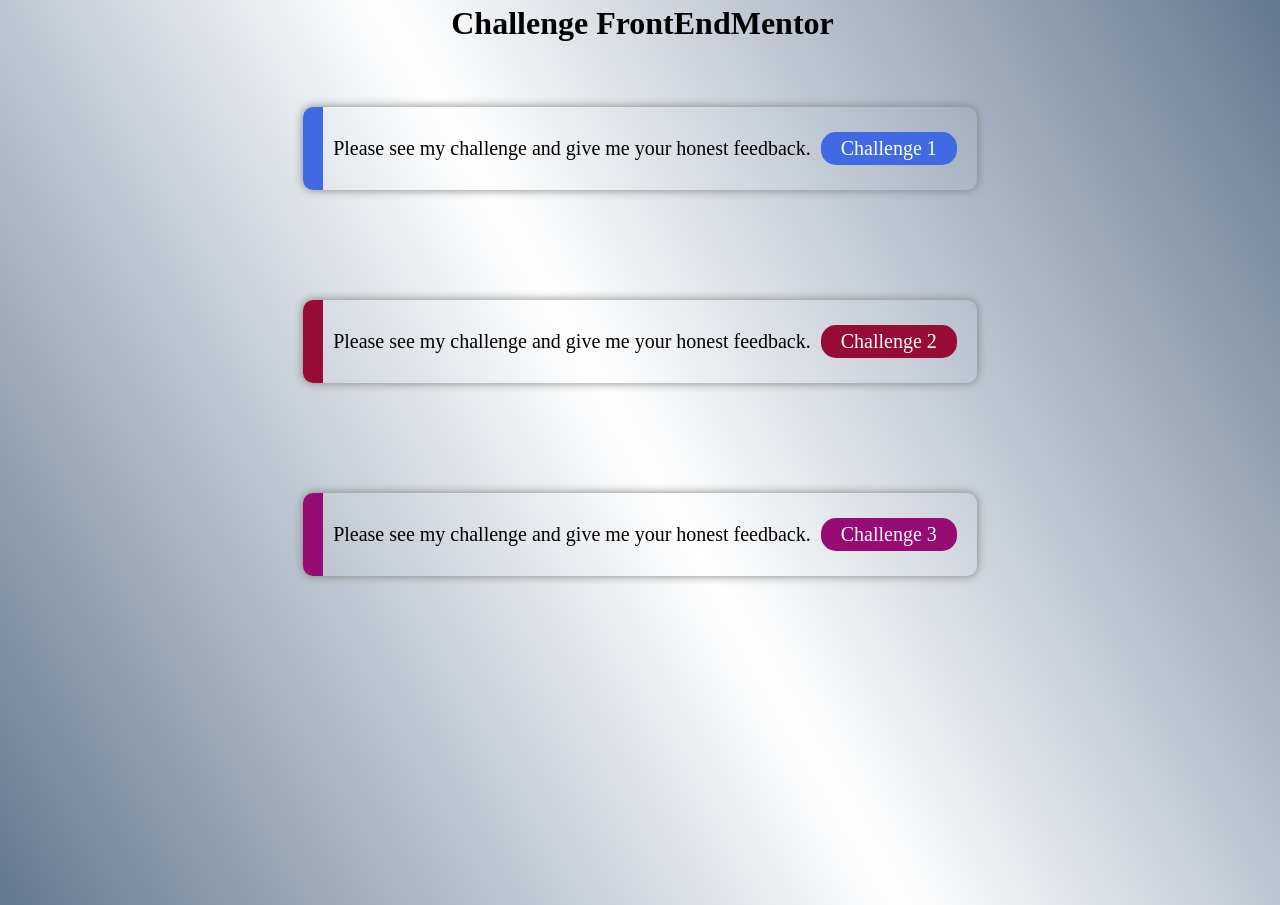
<file: index.html>
<!DOCTYPE html>
<html lang="pt-br">
<head>
    <meta charset="UTF-8">
    <meta name="viewport" content="width=device-width, initial-scale=1.0">
    <link rel="stylesheet" href="style.css">
    <title>My challenge Frontend Mentor</title>
</head>
<body>
    <h1>Challenge FrontEndMentor</h1>

    <div id="Desafio-1">
        <p>Please see my challenge and give me your honest feedback.<a href="Desafio 1/index.html" class="link">Challenge 1</a></p>
    </div>
    <div id="Desafio-2">
        <p>Please see my challenge and give me your honest feedback.<a href="Desafio 2/index.html" class="link">Challenge 2</a></p>
    </div>
     <div id="Desafio-3">
        <p>Please see my challenge and give me your honest feedback.<a href="Desafio 3/index.html" class="link">Challenge 3</a></p>
    </div>
</body>
</html>
</file>
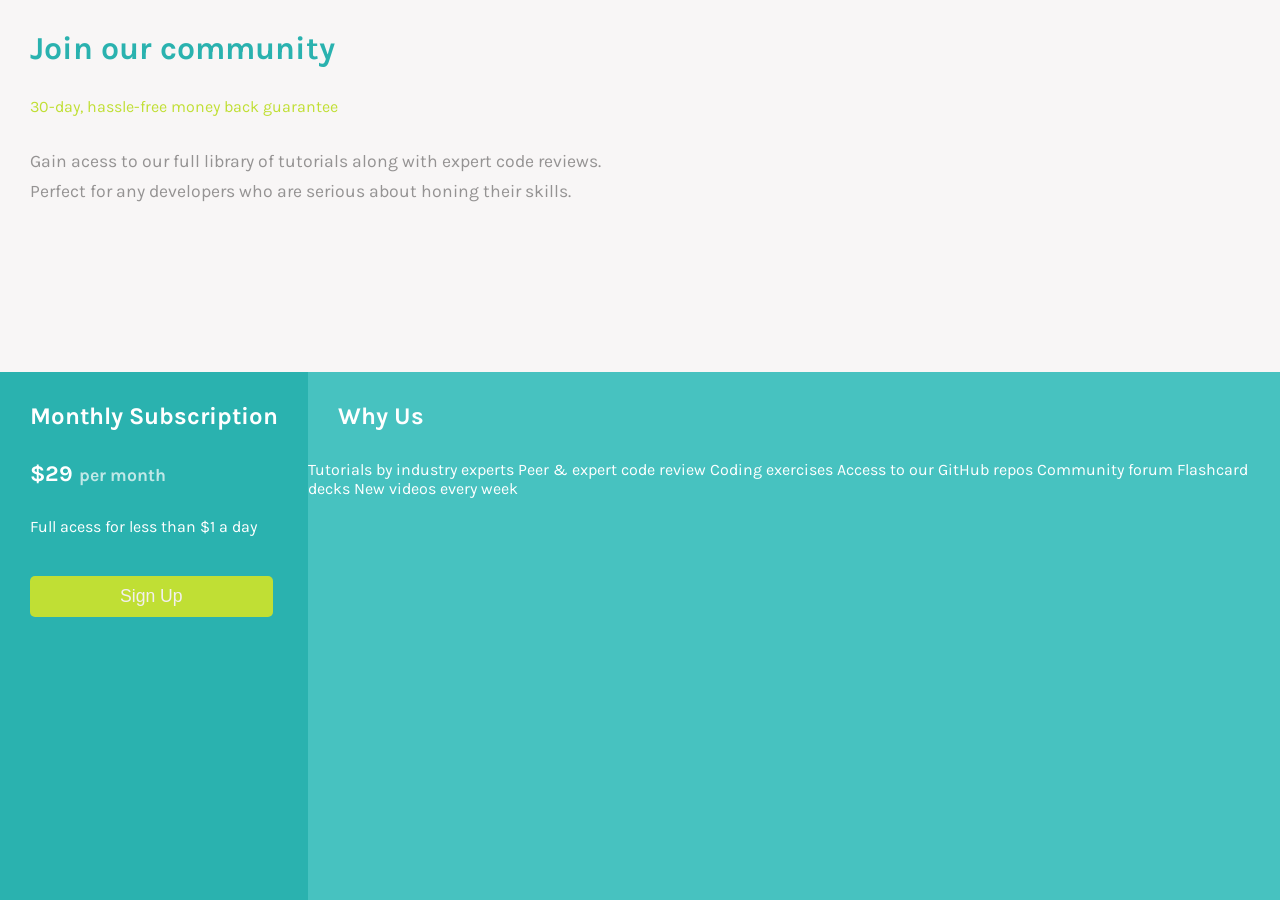
<file: Desafio 2/index.html>
<!DOCTYPE html>
<html lang="en">
<head>
    <meta charset="UTF-8">
    <meta name="viewport" content="width=device-width, initial-scale=1.0">
    <link rel="shortcut icon" href="single-price-grid-component-master/single-price-grid-component-master/images/favicon-32x32.png" type="image/x-icon">
    <link rel="stylesheet" href="desafio2.css">
    <title>Desafio 2</title>
</head>
<body>
   <div id="container">
    <main>
        <h1>Join our community</h1>
        <span>30-day, hassle-free money back guarantee</span>
        <p>Gain acess to our full library of tutorials along with expert code reviews. Perfect for any developers who are serious about honing their skills.</p>
    </main>
    <section>
        <h2>Monthly Subscription</h2>
        <h3>$29 <span>per month</span></h3>
        <p>Full acess for less than $1 a day</p>
        <button>Sign Up</button>
    </section>
    <article>
     <h2>Why Us</h2>
     <p>Tutorials by industry experts    Peer & expert code review Coding exercises Access to our GitHub repos Community forum Flashcard decks New videos every week</p>
    </article>
   </div>
</body>
</html>
</file>
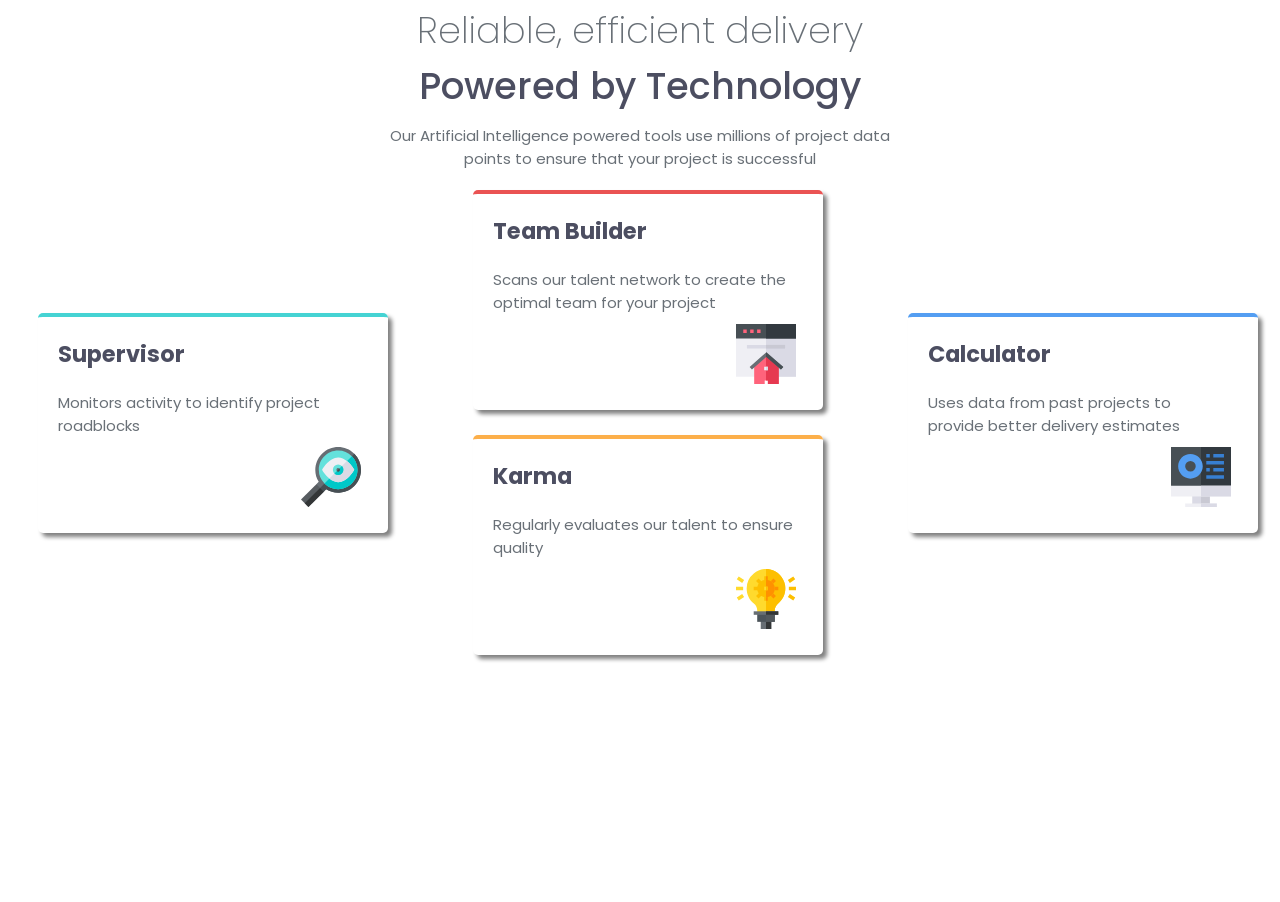
<file: Desafio 3/index.html>
<!DOCTYPE html>
<html lang="en">
<head>
    <meta charset="UTF-8">
    <meta name="viewport" content="width=device-width, initial-scale=1.0">
    <link rel="stylesheet" href="style.css">
    <link rel="shortcut icon" href="four-card-feature-section-master/four-card-feature-section-master/images/favicon-32x32.png" type="image/x-icon">
    <title>Document</title>
</head>
<body>
    <main>
   <h1>
     Reliable, efficient delivery
     <span>Powered by Technology</span>
   </h1>
   <p>
     Our Artificial Intelligence powered tools use millions of project data points
     to ensure that your project is successful
   </p>
 </main>

  <div>
    <section class="supervisor">
      <h2>Supervisor</h2>
      <p>Monitors activity to identify project roadblocks</p>
      <a href="#"><img src="four-card-feature-section-master/four-card-feature-section-master/images/icon-supervisor.svg" alt="supervisor"></a>
    </section>
    <section class="team-builder">
      <h2>Team Builder</h2>
      <p>Scans our talent network to create the optimal team for your project</p>
      <a href="#"><img src="four-card-feature-section-master/four-card-feature-section-master/images/icon-team-builder.svg" alt="team-builder"></a>
    </section>
    <section class="karma">
      <h2>Karma</h2>
      <p>Regularly evaluates our talent to ensure quality</p>
      <a href="#"><img src="four-card-feature-section-master/four-card-feature-section-master/images/icon-karma.svg" alt="karma"></a>
    </section>
    <section class="calculator">
      <h2>Calculator</h2>
      <p>Uses data from past projects to provide better delivery estimates</p>
      <a href="#"><img src="four-card-feature-section-master/four-card-feature-section-master/images/icon-calculator.svg" alt="calculator"></a>
    </section>
  </div>
</body>
</html>
</file>
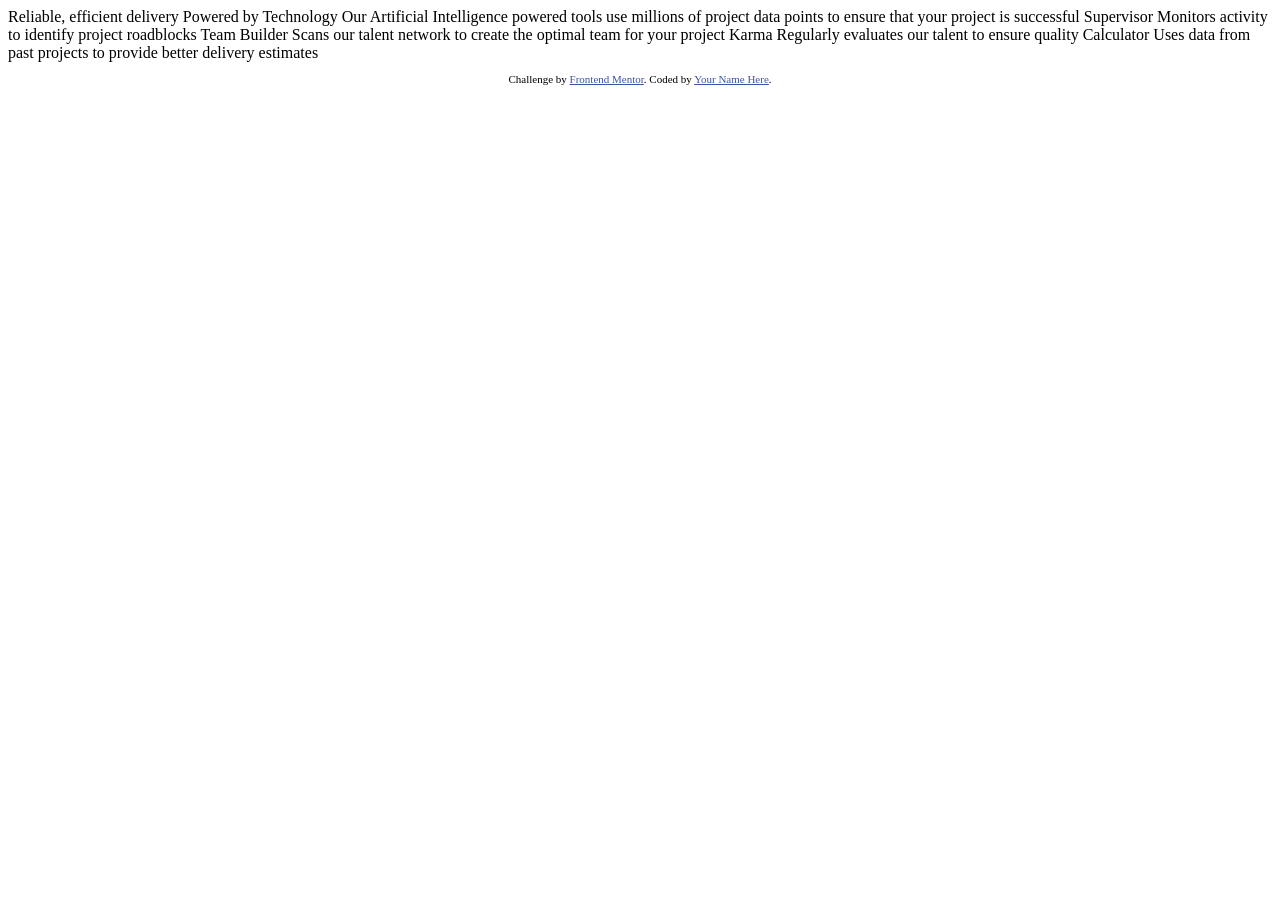
<file: Desafio 3/four-card-feature-section-master/index.html>
<!DOCTYPE html>
<html lang="en">
<head>
  <meta charset="UTF-8">
  <meta name="viewport" content="width=device-width, initial-scale=1.0"> <!-- displays site properly based on user's device -->

  <link rel="icon" type="image/png" sizes="32x32" href="./images/favicon-32x32.png">
  
  <title>Frontend Mentor | Four card feature section</title>

  <!-- Feel free to remove these styles or customise in your own stylesheet 👍 -->
  <style>
    .attribution { font-size: 11px; text-align: center; }
    .attribution a { color: hsl(228, 45%, 44%); }
  </style>
</head>
<body>
  
  Reliable, efficient delivery
  Powered by Technology

  Our Artificial Intelligence powered tools use millions of project data points 
  to ensure that your project is successful

  Supervisor
  Monitors activity to identify project roadblocks

  Team Builder
  Scans our talent network to create the optimal team for your project

  Karma
  Regularly evaluates our talent to ensure quality

  Calculator
  Uses data from past projects to provide better delivery estimates

  
  <footer>
    <p class="attribution">
      Challenge by <a href="https://www.frontendmentor.io?ref=challenge" target="_blank">Frontend Mentor</a>. 
      Coded by <a href="#">Your Name Here</a>.
    </p>
  </footer>
</body>
</html>
</file>
<file: style.css>
*{
    padding: 0;
    margin: 0;
    box-sizing: border-box;
}

body{
    height: 100vh;
    width: 100%;
    font-weight: 400;
    background: linear-gradient(60deg, #637991,  #ffffff,#637991);
}
h1{
    margin: 5px 5px 10px 10px;
    display: flex;
    position: relative;
    justify-content: center;
}

#Desafio-1{
    display: flex;
    position: relative;
    justify-content: center;
    align-items: center;
    padding:50px 100px;
    background-color: transparent;
    gap: 20px;

    p{ 
    margin: 5px 0px;
    padding: 20px 10px;
    border-radius: 10px;
    box-shadow: gray 0px 0px 10px;
    border-left: 20px solid royalblue;
    font: 'Poppins', sans-serif;
    font-size: 20px;}

.link{
    color: white;
    margin: 5px 10px;
    display: inline-block;
    justify-content: center;
    align-items: center;
    text-decoration: none;
    padding: 5px 20px 5px;
    background-color: #4169e1;
    border-radius: 15px;
}
}

#Desafio-2{
    display: flex;
    position: relative;
    justify-content: center;
    align-items: center;
    padding:50px 100px;
    background-color: transparent;

    p{ 
    margin: 5px 0px;
    padding: 20px 10px;
    border-radius: 10px;
    box-shadow: gray 0px 0px 10px;
    border-left: 20px solid oklch(43.374% 0.16642 12.861);
    font: 'Poppins', sans-serif;
    font-size: 20px;}

.link{
    color: white;
    margin: 5px 10px;
    display: inline-block;
    justify-content: center;
    align-items: center;
    text-decoration: none;
    padding: 5px 20px 5px;
    background-color: oklch(43.374% 0.16642 12.861);
    border-radius: 15px;
}
}

#Desafio-3{
    display: flex;
    position: relative;
    justify-content: center;
    align-items: center;
    padding:50px 100px;
    background-color: transparent;

    p{ 
    margin: 5px 0px;
    padding: 20px 10px;
    border-radius: 10px;
    box-shadow: gray 0px 0px 10px;
    border-left: 20px solid oklch(45.594% 0.18914 342.25);
    font: 'Poppins', sans-serif;
    font-size: 20px;}

.link{
    color: white;
    margin: 5px 10px;
    display: inline-block;
    justify-content: center;
    align-items: center;
    text-decoration: none;
    padding: 5px 20px 5px;
    background-color: oklch(45.594% 0.18914 342.25);
    border-radius: 15px;
}
}

@media (max-width:428px){
    #Desafio-1,#Desafio-2,#Desafio-3{
        padding: 10px;
        gap: 10px;

        & p{
            font-size: 1.2rem;
        }

        & .link{
            text-size-adjust: 1rem;
        }
    }

}
</file>
<file: Desafio 2/desafio2.css>
@import url('https://fonts.googleapis.com/css2?family=Karla:ital,wght@0,200..800;1,200..800&family=Open+Sans:ital,wght@0,300..800;1,300..800&family=Poppins:ital,wght@0,100;0,200;0,300;0,400;0,500;0,600;0,700;0,800;0,900;1,100;1,200;1,300;1,400;1,500;1,600;1,700;1,800;1,900&display=swap');


*{
    padding: 0;
    margin: 0;
    box-sizing: border-box;
}
body{
    font-family: Karla, Poppins, sans-serif;
    max-width: 1440px;
    width: 100%;
    height: 100vh;
    Font-size: 16px;
    font-weight: 400;
}

#container{
    display: grid;
    grid-template-areas: 'main main'
    'section article'
    'section article';
    width: 100%;
    height: 100vh;
}

#container main{
    background-color:rgb(248, 246, 246) ;
    grid-area: main;
}

#container main h1{
    color: hsl(179, 62%, 43%);
     margin: 30px;
}
#container main span{
    color: hsl(71, 73%, 54%);
    margin: 30px;
}
#container main p{
    color: rgba(61, 60, 60, 0.534);
    line-height: 30px;
  font-size: 1.1rem;
  width: 590px;
  margin: 30px;
}
#container section{
    background-color: hsl(179, 62%, 43%);
   grid-area:section;
   color:white;
}

#container section span{
    color: rgba(255, 255, 255, 0.705);
    font-size: 1.1rem;
}
#container section h2{
    margin:30px 30px;
}
section h3{
    margin:  30px 30px;
    font-size: 1.4rem;
}
#container section p{
    margin:  30px 30px;
}

#container section button{
     display: inline-block;
    background-color: hsl(71, 73%, 54%);
    border: hsl(71, 90%, 24%);
    color: rgb(243, 239, 239);
    font-size: 1.1rem;
    padding: 10px 90px;
    border-radius: 5px;
    margin:10px  30px;
}


#container article{
    background-color:hsl(179, 50%, 52%);
    grid-area: article;
    color: white;
}

article h2, ul{
  margin: 30px;
}

article li{
    line-height: 23px;
    font-size: 1.1rem;
    list-style: none;
}

@media (max-width: 375px) {
    #container {
        display: flex;
        flex-direction: column;
        position: relative;
        width: 100%;
        height: 100vh;
    }

    #container main {
        text-indent: 2px;
        margin:0px 5px;
        color: rgb(153, 149, 149);
    }

    #container main h1 {
        line-height: 2rem;
        color: hsl(179, 62%, 43%);
    }

    #container main span {
        display: block;
        font-size: 1.1rem;
        color: hsl(71, 73%, 54%);
    }

     #container main p {
       text-size-adjust: 1rem;
       width: 340px;
       line-height: 25px;
    }

    #container section {
        background-color: hsl(179, 62%, 43%);
        color: rgb(241, 238, 238);
        
    }

    #container section h2{
        margin: 10px 20px;
    }

    #container section h3{
        margin: 0px 20px;
        font-size: 1.5rem;
    }

    #container section p{
        font-size: 1.1rem;
        color: rgba(255, 255, 255, 0.877);
        margin: 0px 20px;
    }

    #container section span {
        font-size: 1.1rem;
        line-height: 3rem;
        width: 500px;
        color: rgba(241, 238, 238, 0.589);
    }

    #container section button {
        display: inline-block;
        background-color: hsl(71, 73%, 54%);
        font-size: 1.1rem;
        font: medium;
        margin: 40px 30px;
        box-shadow:rgb(17, 17, 17) 1px 1px 1px;
        border-radius: 5px;
        color: rgb(241, 237, 237);
        border:hsl(113, 98%, 49%);
        padding: 20px 120px;
    }

    #container article {
        background-color: hsl(179, 50%, 52%);
        color: rgba(241, 238, 238, 0.945);
        height: 100vh;
        
    }
    article h2, ul{
        margin: 8px 20px;
    }
    article li{
        font-size: 1.0rem;
        line-height: 26px;
    }
}
</file>
<file: Desafio 3/style.css>
@import url('https://fonts.googleapis.com/css2?family=Karla:ital,wght@0,200..800;1,200..800&family=Open+Sans:ital,wght@0,300..800;1,300..800&family=Poppins:ital,wght@0,100;0,200;0,300;0,400;0,500;0,600;0,700;0,800;0,900;1,100;1,200;1,300;1,400;1,500;1,600;1,700;1,800;1,900&display=swap');


*{
    margin: 0;
    padding: 0;
    box-sizing: border-box;
}
body{
    overflow-x: hidden;
    font-family: Poppins, Opens-sans;
    color: hsl(212, 6%, 44%);
    background-color: hsl(0, 0%, 100%);
    justify-content: center;
    align-items: center;
    font-weight: 400;
    Font-size: 15px;
    max-width:1440px;
    height: 100vh;
}

main{
     display: flex;
     flex-direction: column;
     justify-content: center;
     align-items: center;
     margin-top: 2px;
     text-align: center;

    & h1{
        width: 500px;
        font-size: 2.3rem;
        font-weight: 200;
    }
     & span{
        font-weight: 500;
        color: hsl(234, 12%, 34%);
     }
     & p{
        margin-top: 10px;
        width: 500px;
        text-align: center;
     }
}

div{
    position: relative;
    left: 3%;
    display: grid;
    grid-template-columns: 1fr 1fr 1fr;
    grid-template-rows: 1fr 1fr;
    gap: 25px;
    margin-top: 20px;
    align-items: center;
}
a img{
    display: flex;
    position: relative;
    top: 10px;
    left: 75%;
    height: 60px;
}
.supervisor{

    width: 350px;
    height: 220px;
    border-radius: 5px;
    box-shadow: gray 4px 4px 4px;
    border-top: 4px solid  hsl(180, 62%, 55%);
    grid-column: 1;
    grid-row: 1 / span 2;
    align-items: center;

    & h2{
        color:  hsl(234, 12%, 34%);
        margin: 20px;
    }
    & p{
        width: 300px;
        margin:0px 20px;
    }
}

.team-builder{
    width: 350px;
    height: 220px;
    grid-column: 2;
    grid-row: 1;
    border-radius: 5px;
    box-shadow: gray 4px 4px 4px;
    border-top: 4px solid hsl(0, 78%, 62%);

    & h2{
        color:  hsl(234, 12%, 34%);
        margin: 20px;
    }
    & p{
        width: 300px;
        margin:0px 20px;
    }
}

.karma{
    width: 350px;
    height: 220px;
    grid-column: 2;
    grid-row: 2;
    border-radius: 5px;
    box-shadow: gray 4px 4px 4px;
    border-top: 4px solid hsl(34, 97%, 64%);

    & h2{
        color:  hsl(234, 12%, 34%);
        margin: 20px;
    }
    & p{
         width: 300px;
        margin:0px 20px;
    }
}

.calculator{
    width: 350px;
    height: 220px;
    grid-column: 3;
    grid-row: 1 / span 2;
    align-items: center;
    border-radius: 5px;
    box-shadow: gray 4px 4px 4px;
    border-top: 4px solid hsl(212, 86%, 64%);

    & h2{
        color:  hsl(234, 12%, 34%);
        margin: 20px;
    }
    & p{
         width: 300px;
        margin:0px 20px;
    }
}



@media (max-width:375px){
    body{
        margin: 20px;
        background-color:  hsl(0, 0%, 100%);
    }

    main {
        display: flex;
        flex-direction: column;
        justify-content: center;
        align-items: center;
        margin: 20px;

        h1{
            color:  hsl(212, 6%, 44%);
            text-align: center;
            font-size: 1.4rem;
          width: 300px;
          font-weight: 400;
          margin: 10px;
        }

        span{
            color: hsl(234, 12%, 34%);
            font-weight: 500;
        }
        p{
            text-align: center;
            width: 300px;
           color:  hsl(234, 12%, 34%);
        }
    }

    div{
        position: relative;
        left: 1%;
        display: flex;
        flex-direction: column;
        justify-content: center;
        align-items: center;
        gap: 40px;
    }
    
    .supervisor{
        background-color:  hsl(0, 0%, 100%);
        border: 10px;
        border-top: 4px solid hsl(180, 62%, 55%);
        box-shadow: gray 4px 4px 4px;
        width: 300px;
        height: 200px;

        & h2{
         color:hsl(234, 12%, 34%) ; 
         font-size: 1.1rem;
          margin:15px 20px;
        }

        p{
          color: hsl(212, 6%, 44%);
          font-size: 1rem;
          width: 350px;
           margin: 0px 15px;
        }
    }


    .team-builder{
        background-color:  hsl(0, 0%, 100%);
        border: 10px;
        border-top: 4px solid hsl(0, 78%, 62%);
        box-shadow:gray 4px 4px 4px;
        width: 300px;
        height: 200px;

        
        & h2{
         color:hsl(234, 12%, 34%) ; 
         font-size: 1.1rem;
          margin:15px 20px;
        }

        p{
          color: hsl(212, 6%, 44%);
          font-weight: 300;
          font-size: 0.9rem;
          margin: 0px 20px;
          width: 250px;
        }
    }

    .karma{
        background-color:  hsl(0, 0%, 100%);
        border: 10px;
        border-top: 4px solid  hsl(34, 97%, 64%);
        box-shadow:gray 4px 4px 4px;
        width: 300px;
        height: 200px;

        
        & h2{
         color:hsl(234, 12%, 34%) ; 
         font-size: 1.1rem;
          margin:15px 20px;
        }

        p{
          color: hsl(212, 6%, 44%);
          font-size: 1rem;
          margin: 0px 20px;
        }
    }

    .calculator{
        background-color:  hsl(0, 0%, 100%);
        border: 10px;
        border-top: 4px solid hsl(212, 86%, 64%);
        box-shadow:gray 4px 4px 4px;
        width: 300px;
        height: 200px;

        
        & h2{
         color:hsl(234, 12%, 34%) ; 
         font-size: 1.1rem;
         margin: 20px;
          margin:15px 20px;
        }

        p{
          color: hsl(212, 6%, 44%);
          font-size: 1rem;
           width: 300px;
           margin: 0px 20px;
        }
    }

     a img{
     display: inline-block;
     position: relative;
     left: 70%;
     top: 10%;
     height: 50px;
    }

}
</file>
